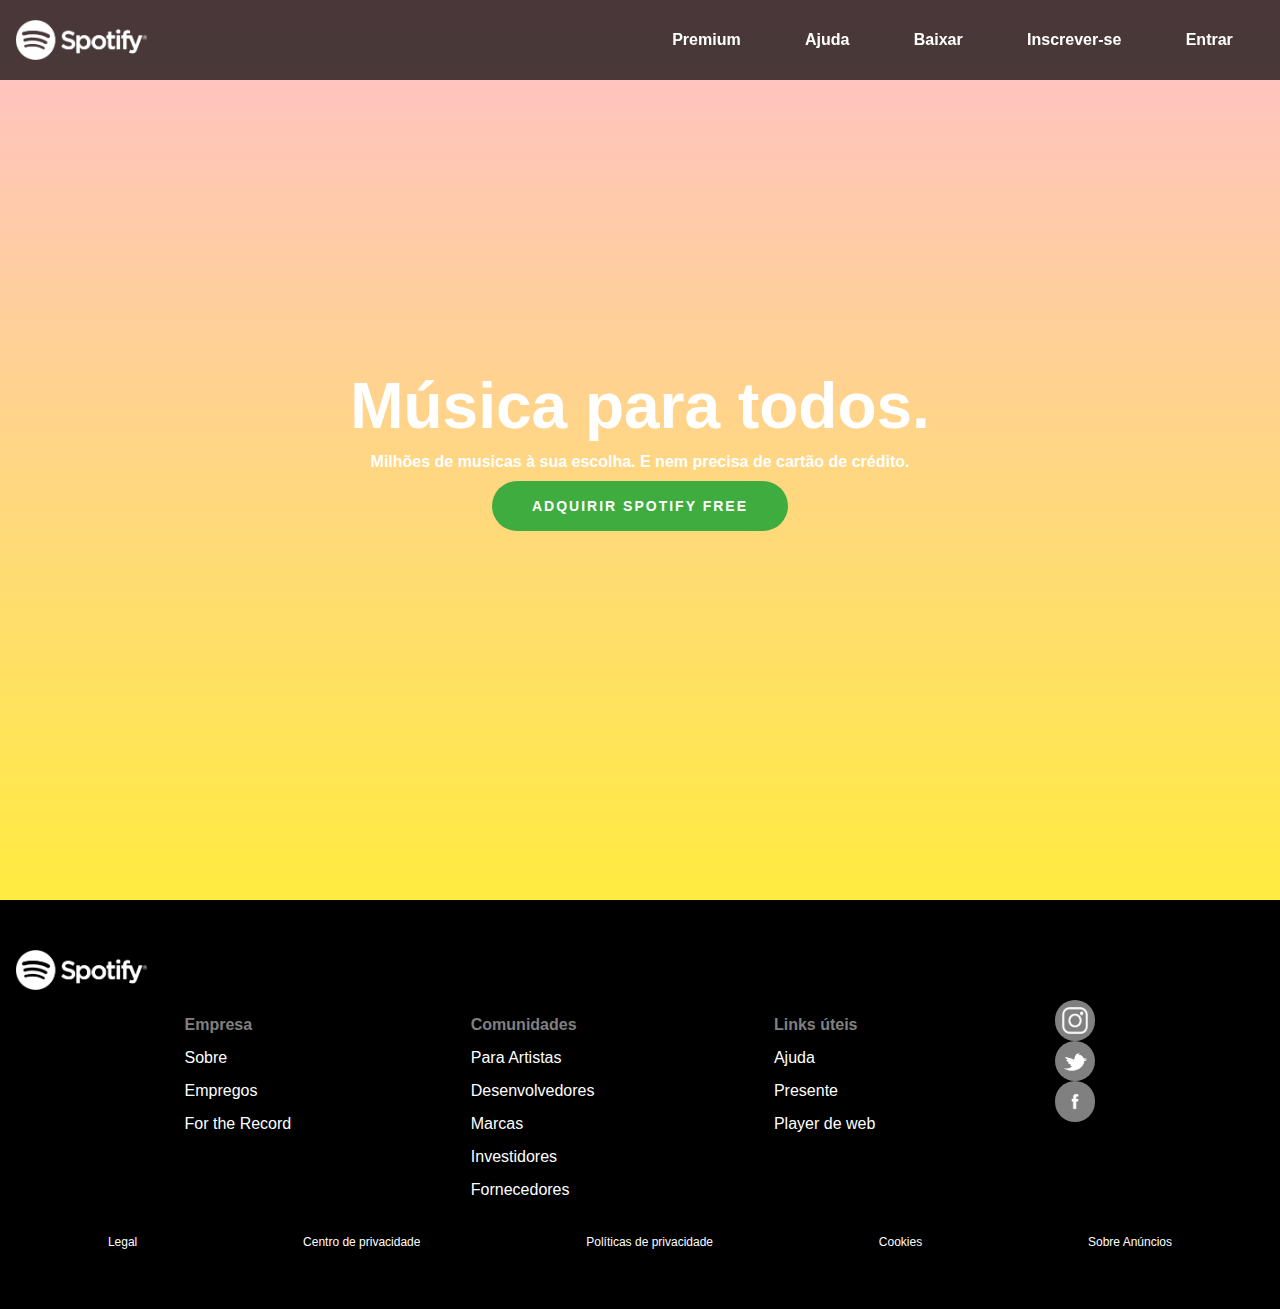
<file: index.html>
<!DOCTYPE html>
<html lang="pt-BR">
<head>
    <meta charset="UTF-8">
    <meta name="viewport" content="width=device-width, initial-scale=1.0">
    <meta http-equiv="X-UA-Compatible" content="ie=edge">
    <link rel="stylesheet" href="css/style.css">
    <link rel="shortcut icon" href="img/fav.png" type="image/x-icon">
    <title>Música para todos - Spotify</title>
    
</head>
<body>
    <header>
        <div id="cabecalho">
            <img class="logo" src="img/icon.png" alt="">
            
            <div id="hamburger">
                <div></div>
                <div></div>
                <div></div>
            </div>
            
            <nav>
                <a href="">Premium </a>
                <a href="">Ajuda</a>
                <a href="">Baixar</a>
                <a href="">Inscrever-se</a>
                <a href="">Entrar</a>
            </nav>
        </div>
    </header>
    <section>
        <div>
            <h1>Música para todos.</h1>
        </div>
        <p>Milhões de musicas à sua escolha. E nem precisa de cartão de crédito.</p>
        <button>ADQUIRIR SPOTIFY FREE</button>
    </section>
    <footer>
        <div>
            <img class="logo" src="img/icon.png" alt="">
        </div>
        <div>
            <ul>
                <li>Empresa</li>
                <li><a>Sobre</a></li>
                <li><a>Empregos</a></li>
                <li><a>For the Record</a></li>
            </ul>
        </div>

        <div>
            <ul>
                <li>Comunidades</li>
                <li>Para Artistas</li>
                <li>Desenvolvedores</li>
                <li>Marcas</li>
                <li>Investidores</li>
                <li>Fornecedores</li>
            </ul>
        </div>
        <div>
            <ul>
                <li>Links úteis</li>
                <li>Ajuda</li>
                <li>Presente</li>
                <li>Player de web</li>
            </ul>
        </div>

        <div id="social">
            <div><img src="img/insta.png" alt="instagram"></div>
            
            <div> <img src="img/twitter.png" alt="twitter"></div>

            <div><img src="img/fc.png" alt="facebook"></div>
        </div>
        <div>
            <a href="">Legal</a>
            <a href="">Centro de privacidade</a>
            <a href="">Políticas de privacidade</a>
            <a href="">Cookies</a>
            <a href="">Sobre Anúncios</a>
        </div>
    </footer>
    
</body>
</html>
</file>
<file: css/style.css>
body{
    margin: 0;
    color: white;
    background-image: linear-gradient(pink, yellow);
    font-family: 'Circular', Helvetica, Arial, sans-serif;
    font-weight: bold
}

header{
    background-color: black;
    width: 100%;
    height: 54px;
    padding: 0 15px ;
    box-sizing: border-box;
    position: fixed;
    top:0%;
    display:flex;
    justify-content: center;
}

#cabecalho{
    display: flex;
    justify-content: space-between;
    align-items: center;
    width: 100%;
    max-width: 740px;
    height: 100%;
}

.logo{   
    height: 26.6px;
}

nav{
    display:none;
}

a{
    text-decoration: none;
    color: white;
}

a:hover{
    color: rgb(95, 214, 95);
}

ul{
    list-style: none;
    padding-left: 0;
}

#hamburger{
    display: flex;
    flex-direction: column;
    justify-content: space-around;
    height: 40%;
    padding: 8px 0;
}

#hamburger:hover{
    cursor: pointer;
}

#hamburger>div{
    background-color: white;
    border-radius: 22%;
    height: 3px;
    width: 23px;
}

section{
    display: flex;
    flex-direction: column;
    align-items: center;
    justify-content: center;
    height: 100vh;
    text-align: center;
    padding: 0 15px ;
}

h1{
    font-size: 35pt;
    margin: 0;
}

p{
    margin: 10px;
}

button{
    background-color: rgb(63, 172, 63);
    color: white;
    height: 50px;
    font-weight: 700;
    border-radius:100px;
    border: none;
    padding: 0 40px;
    transition: 0.3s;
    letter-spacing: 2px;
    text-transform: uppercase;
    font-size: 14px;
}
button:hover{
    background-color: rgb(95, 214, 95);
}

footer{
    background-color: black;
    display: flex;
    flex-wrap: wrap;
    padding: 50px 15px;
    justify-content: space-evenly;
    font-weight: lighter;
}

footer>div>div>img{
    height: 26.6px;
}

footer>div{
    margin: 10px;
}

footer>div:first-child{
    display: flex;
    width: 100%;
    align-items: center;
    margin: 0;
}

footer>div>ul>li{
    margin: 15px 0;
}

footer>div>ul>li:first-child{
    color:grey;
    font-weight: bold;
}

#social{
    /* width: 100%; */

}

#social>div{
    background-color: grey;
    border-radius:50px; 
    padding: 7px;
    display: flex;
    align-items: center;
    justify-content: center;
}

footer>div:last-child{
    display: flex;
    flex-wrap: wrap;
    width: 100%;
    font-size: 9pt;
    justify-content: space-around;
}

@media screen and (min-width:992px){
    nav{
        display:flex;
        justify-content: space-around;
        width: 50%;
        align-items: center;
    }

    #hamburger>div{
        display: none;
    }

    header{
        background-color: rgba(0, 0, 0, 0.712);
        HEIGHT: 80px;
    }
    #cabecalho{
        max-width: 990px;
    }

    .logo{
        height: 40px;
    }

    #social{
        width: auto;
    }
    h1{
        font-size: 64px;
    }

}

@media screen and (min-width: 1200px){
    #cabecalho{
        max-width:100%;
    }
}
</file>
